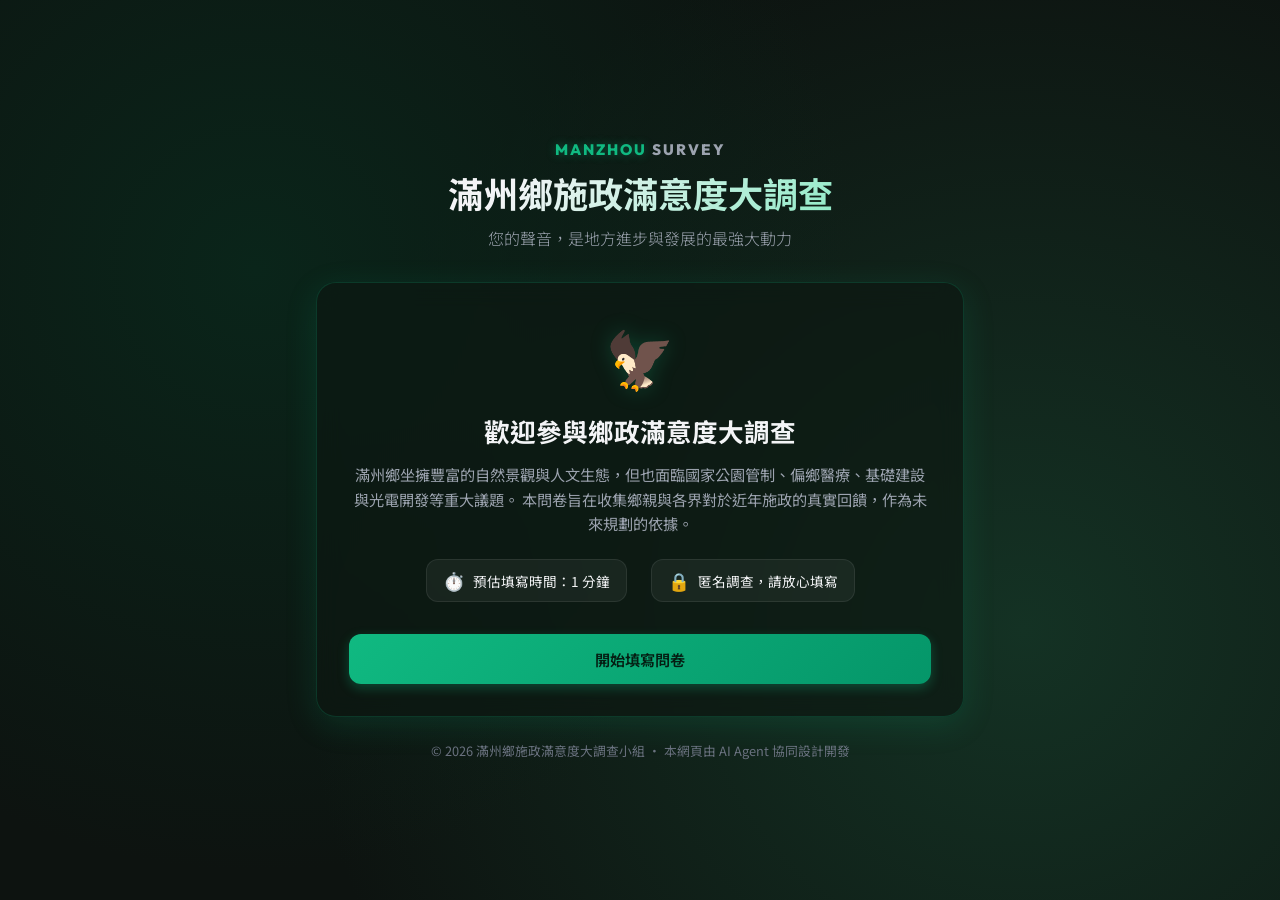
<file: index.html>
<!DOCTYPE html>
<html lang="zh-Hant">
<head>
    <meta charset="UTF-8">
    <meta name="viewport" content="width=device-width, initial-scale=1.0">
    <title>滿州鄉施政滿意度大調查</title>
    <!-- Google Fonts -->
    <link href="https://fonts.googleapis.com/css2?family=Noto+Sans+TC:wght@300;400;500;700&family=Outfit:wght@400;600;800&display=swap" rel="stylesheet">
    <link rel="stylesheet" href="survey.css">
</head>
<body>
    <div class="stars-bg"></div>
    <div class="container">
        <!-- Header -->
        <header>
            <div class="logo">
                <span class="highlight">MANZHOU</span> SURVEY
            </div>
            <h1>滿州鄉施政滿意度大調查</h1>
            <p class="subtitle">您的聲音，是地方進步與發展的最強大動力</p>
        </header>

        <!-- Main Card Container -->
        <main class="card-container">
            <!-- Progress Bar (Hidden on welcome/result pages) -->
            <div class="progress-container" id="progress-container" style="display: none;">
                <div class="progress-bar-track">
                    <div class="progress-bar-fill" id="progress-bar-fill"></div>
                </div>
                <div class="progress-text" id="progress-text">問題 1 / 8</div>
            </div>

            <!-- Card 0: Welcome -->
            <div class="card active" id="card-welcome">
                <div class="card-icon">🦅</div>
                <h2>歡迎參與鄉政滿意度大調查</h2>
                <p class="card-description">
                    滿州鄉坐擁豐富的自然景觀與人文生態，但也面臨國家公園管制、偏鄉醫療、基礎建設與光電開發等重大議題。
                    本問卷旨在收集鄉親與各界對於近年施政的真實回饋，作為未來規劃的依據。
                </p>
                <div class="survey-features">
                    <div class="feature-item">
                        <span class="feature-icon">⏱️</span>
                        <span class="feature-text">預估填寫時間：1 分鐘</span>
                    </div>
                    <div class="feature-item">
                        <span class="feature-icon">🔒</span>
                        <span class="feature-text">匿名調查，請放心填寫</span>
                    </div>
                </div>
                <button class="btn btn-primary" id="btn-start">開始填寫問卷</button>
            </div>
            
            <!-- Card 1: Administration Efficiency -->
            <div class="card" id="card-q1" data-question="1">
                <span class="question-category">🏛️ 行政效能與資訊透明</span>
                <h2>1. 您對滿州鄉公所行政團隊的「服務態度與辦事效率」，以及施政資訊與預算公開透明度是否滿意？</h2>
                <div class="options-group">
                    <button class="option-btn" data-value="5">非常滿意</button>
                    <button class="option-btn" data-value="4">滿意</button>
                    <button class="option-btn" data-value="3">普通</button>
                    <button class="option-btn" data-value="2">不滿意</button>
                    <button class="option-btn" data-value="1">非常不滿意</button>
                </div>
                <div class="card-navigation">
                    <button class="btn btn-secondary btn-prev">上一題</button>
                    <button class="btn btn-primary btn-next" disabled>下一題</button>
                </div>
            </div>

            <!-- Card 2: Healthcare & Long-term Care -->
            <div class="card" id="card-q2" data-question="2">
                <span class="question-category">🏥 醫療資源與長照接送</span>
                <h2>2. 您對鄉內的急診醫療資源、行動巡迴醫療車的普及性，以及長者長照交通接送服務的便利性是否滿意？</h2>
                <div class="options-group">
                    <button class="option-btn" data-value="5">非常滿意</button>
                    <button class="option-btn" data-value="4">滿意</button>
                    <button class="option-btn" data-value="3">普通</button>
                    <button class="option-btn" data-value="2">不滿意</button>
                    <button class="option-btn" data-value="1">非常不滿意</button>
                </div>
                <div class="card-navigation">
                    <button class="btn btn-secondary btn-prev">上一題</button>
                    <button class="btn btn-primary btn-next" disabled>下一題</button>
                </div>
            </div>

            <!-- Card 3: Traffic & Local Roads -->
            <div class="card" id="card-q3" data-question="3">
                <span class="question-category">🛣️ 交通改善與道路維護</span>
                <h2>3. 您對近年聯外道路（如縣道200號拓寬工程）的施工效率、鄉內產業道路修繕及公共路燈照明是否滿意？</h2>
                <div class="options-group">
                    <button class="option-btn" data-value="5">非常滿意</button>
                    <button class="option-btn" data-value="4">滿意</button>
                    <button class="option-btn" data-value="3">普通</button>
                    <button class="option-btn" data-value="2">不滿意</button>
                    <button class="option-btn" data-value="1">非常不滿意</button>
                </div>
                <div class="card-navigation">
                    <button class="btn btn-secondary btn-prev">上一題</button>
                    <button class="btn btn-primary btn-next" disabled>下一題</button>
                </div>
            </div>

            <!-- Card 4: Disaster Prevention & Relocation -->
            <div class="card" id="card-q4" data-question="4">
                <span class="question-category">⛈️ 颱風防災與撤村安置</span>
                <h2>4. 您對颱風防汛期間鄉公所執行的「預防性撤村安全疏散措施」及避難收容所的安置輔導環境是否滿意？</h2>
                <div class="options-group">
                    <button class="option-btn" data-value="5">非常滿意</button>
                    <button class="option-btn" data-value="4">滿意</button>
                    <button class="option-btn" data-value="3">普通</button>
                    <button class="option-btn" data-value="2">不滿意</button>
                    <button class="option-btn" data-value="1">非常不滿意</button>
                </div>
                <div class="card-navigation">
                    <button class="btn btn-secondary btn-prev">上一題</button>
                    <button class="btn btn-primary btn-next" disabled>下一題</button>
                </div>
            </div>

            <!-- Card 5: Kenting National Park -->
            <div class="card" id="card-q5" data-question="5">
                <span class="question-category">🌲 墾丁國家公園管制</span>
                <h2>5. 您對墾丁國家公園在滿州鄉境內的「土地分區管制」及「建築管理限制」等規範是否滿意？</h2>
                <div class="options-group">
                    <button class="option-btn" data-value="5">非常滿意</button>
                    <button class="option-btn" data-value="4">滿意</button>
                    <button class="option-btn" data-value="3">普通</button>
                    <button class="option-btn" data-value="2">不滿意</button>
                    <button class="option-btn" data-value="1">非常不滿意</button>
                </div>
                <div class="card-navigation">
                    <button class="btn btn-secondary btn-prev">上一題</button>
                    <button class="btn btn-primary btn-next" disabled>下一題</button>
                </div>
            </div>

            <!-- Card 6: Jialeshui Scenic Area -->
            <div class="card" id="card-q6" data-question="6">
                <span class="question-category">🌊 佳樂水景區營運</span>
                <h2>6. 您對鄉內指標景點「佳樂水風景區」近年來的硬體設施維護、觀光推廣與委外營運規劃是否滿意？</h2>
                <div class="options-group">
                    <button class="option-btn" data-value="5">非常滿意</button>
                    <button class="option-btn" data-value="4">滿意</button>
                    <button class="option-btn" data-value="3">普通</button>
                    <button class="option-btn" data-value="2">不滿意</button>
                    <button class="option-btn" data-value="1">非常不滿意</button>
                </div>
                <div class="card-navigation">
                    <button class="btn btn-secondary btn-prev">上一題</button>
                    <button class="btn btn-primary btn-next" disabled>下一題</button>
                </div>
            </div>

            <!-- Card 7: Rocket Launch Site - Environment -->
            <div class="card" id="card-q7" data-question="7">
                <span class="question-category">🌌 火箭發射場環境評估</span>
                <h2>7. 您對國家火箭發射場計畫在九棚村設立之「噪音、生態環境衝擊與防護措施」規劃是否滿意？</h2>
                <div class="options-group">
                    <button class="option-btn" data-value="5">非常滿意</button>
                    <button class="option-btn" data-value="4">滿意</button>
                    <button class="option-btn" data-value="3">普通</button>
                    <button class="option-btn" data-value="2">不滿意</button>
                    <button class="option-btn" data-value="1">非常不滿意</button>
                </div>
                <div class="card-navigation">
                    <button class="btn btn-secondary btn-prev">上一題</button>
                    <button class="btn btn-primary btn-next" disabled>下一題</button>
                </div>
            </div>

            <!-- Card 8: Rocket Launch Site - Expectations -->
            <div class="card" id="card-q8" data-question="8">
                <span class="question-category">🚀 火箭發射場發展期待</span>
                <h2>8. 您對國家火箭發射場未來可能帶來的「在地經濟效應、太空觀光推廣、創造青年就業與回饋政策」之看法與效益期待是否滿意？</h2>
                <div class="options-group">
                    <button class="option-btn" data-value="5">非常滿意</button>
                    <button class="option-btn" data-value="4">滿意</button>
                    <button class="option-btn" data-value="3">普通</button>
                    <button class="option-btn" data-value="2">不滿意</button>
                    <button class="option-btn" data-value="1">非常不滿意</button>
                </div>
                <div class="card-navigation">
                    <button class="btn btn-secondary btn-prev">上一題</button>
                    <button class="btn btn-success" id="btn-submit" disabled>送出問卷</button>
                </div>
            </div>

            <!-- Results -->
            <div class="card" id="card-result">
                <div class="result-header">
                    <div class="success-icon">🎉</div>
                    <h2>問卷已成功提交！</h2>
                    <p id="result-subtitle">感謝您的參與，您的回饋已送達後端系統。</p>
                    <div class="admin-badge" id="admin-badge" style="display: none;">🔑 管理員檢視模式</div>
                </div>

                <div id="user-thank-you-msg" class="thank-you-message" style="text-align: center; margin-bottom: 24px; color: var(--text-gray); line-height: 1.6;">
                    <p>您的聲音已被安全記錄。我們將持續彙整鄉民意見，協助滿州鄉在觀光、基礎建設、生態保護及社會福利上持續進步。</p>
                </div>

                <div id="admin-charts-section" style="display: none; text-align: center; margin-top: 24px;">
                    <a href="dashboard.html?admin=manzhou2026" class="btn btn-success" style="width: 100%;">📊 前往數據儀表板查看詳細圖表與總人次</a>
                </div>

                <div class="result-footer">
                    <button class="btn btn-primary" id="btn-restart">重新填寫問卷</button>
                </div>
            </div>
        </main>

        <!-- Footer -->
        <footer>
            &copy; 2026 滿州鄉施政滿意度大調查小組 &bull; 本網頁由 AI Agent 協同設計開發
        </footer>
    </div>

    <script src="survey.js"></script>
</body>
</html>
</file>
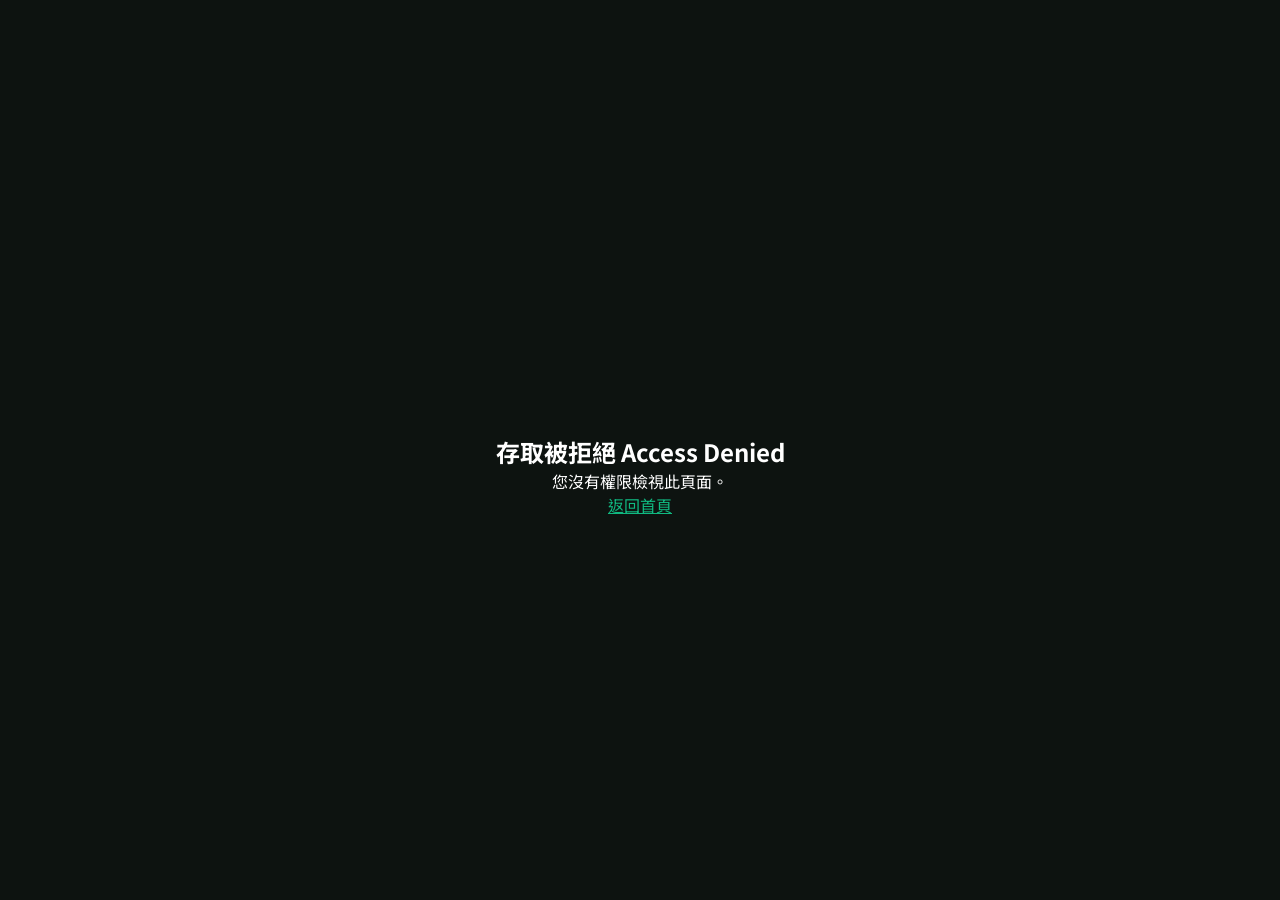
<file: dashboard.html>
<!DOCTYPE html>
<html lang="zh-Hant">
<head>
    <meta charset="UTF-8">
    <meta name="viewport" content="width=device-width, initial-scale=1.0">
    <title>滿州鄉施政滿意度大調查 - 數據儀表板</title>
    <link href="https://fonts.googleapis.com/css2?family=Noto+Sans+TC:wght@300;400;500;700&family=Outfit:wght@400;600;800&display=swap" rel="stylesheet">
    <link rel="stylesheet" href="survey.css">
    <link rel="stylesheet" href="dashboard.css">
</head>
<body>
    <div class="stars-bg"></div>
    <div class="dashboard-container">
        <!-- Header -->
        <header class="dashboard-header">
            <div class="logo">
                <span class="highlight">MANZHOU</span> SURVEY DASHBOARD
            </div>
            <h1>滿意度即時數據中心</h1>
            <p class="subtitle">即時掌握鄉親施政回饋與滿意度分佈</p>
        </header>

        <!-- KPI Cards -->
        <div class="kpi-grid">
            <div class="kpi-card">
                <div class="kpi-icon">👥</div>
                <div class="kpi-title">總填寫人次</div>
                <div class="kpi-value" id="kpi-total-users">--</div>
            </div>
            <div class="kpi-card">
                <div class="kpi-icon">⭐</div>
                <div class="kpi-title">最高滿意度項目</div>
                <div class="kpi-value highlight" id="kpi-highest-cat">--</div>
                <div class="kpi-subtext" id="kpi-highest-score">-- / 5.0</div>
            </div>
            <div class="kpi-card">
                <div class="kpi-icon">💡</div>
                <div class="kpi-title">優先改善項目</div>
                <div class="kpi-value warning" id="kpi-lowest-cat">--</div>
                <div class="kpi-subtext" id="kpi-lowest-score">-- / 5.0</div>
            </div>
        </div>

        <!-- Detailed Distributions (Pie Charts) -->
        <div class="dashboard-section">
            <div class="section-header">
                <h2>📊 個別題目滿意度詳細分佈</h2>
            </div>
            <div class="pie-charts-grid" id="dashboard-pie-grid">
                <!-- Filled by dashboard.js -->
            </div>
        </div>

        <!-- Average Bar Charts -->
        <div class="dashboard-section">
            <div class="section-header">
                <h2>📈 各領域施政平均滿意度比較</h2>
            </div>
            <div class="charts-container" id="dashboard-bar-charts">
                <!-- Filled by dashboard.js -->
            </div>
        </div>

        <!-- Footer actions -->
        <div class="dashboard-footer">
            <a href="index.html" class="btn btn-secondary">返回問卷首頁</a>
        </div>
    </div>

    <script src="dashboard.js"></script>
</body>
</html>
</file>
<file: survey.css>
/* survey.css */

/* Design Tokens */
:root {
    --bg-dark: #0d1310;
    --bg-star-1: #0a251a;
    --bg-star-2: #143224;
    --primary-green: #10b981;
    --primary-hover: #34d399;
    --emerald-dark: #064e3b;
    --emerald-light: #6ee7b7;
    --text-white: #f3f4f6;
    --text-gray: #9ca3af;
    --text-muted: #6b7280;
    --glass-bg: rgba(13, 24, 18, 0.65);
    --glass-border: rgba(16, 185, 129, 0.2);
    --glass-border-focus: rgba(52, 211, 153, 0.45);
    --shadow-glow: 0 8px 32px 0 rgba(16, 185, 129, 0.15);
    --font-heading: 'Outfit', 'Noto Sans TC', sans-serif;
    --font-body: 'Noto Sans TC', sans-serif;
}

/* Base Styles */
* {
    box-sizing: border-box;
    margin: 0;
    padding: 0;
}

body {
    background-color: var(--bg-dark);
    color: var(--text-white);
    font-family: var(--font-body);
    min-height: 100vh;
    display: flex;
    justify-content: center;
    align-items: center;
    position: relative;
    overflow-x: hidden;
}

/* Starry Forest Background */
.stars-bg {
    position: absolute;
    top: 0;
    left: 0;
    width: 100%;
    height: 100%;
    background: radial-gradient(circle at 20% 30%, var(--bg-star-1) 0%, transparent 50%),
                radial-gradient(circle at 80% 70%, var(--bg-star-2) 0%, transparent 60%);
    z-index: -1;
}

/* Container */
.container {
    width: 100%;
    max-width: 680px;
    padding: 24px 16px;
    display: flex;
    flex-direction: column;
    gap: 24px;
}

/* Header */
header {
    text-align: center;
    margin-bottom: 8px;
}

.logo {
    font-family: var(--font-heading);
    font-weight: 800;
    font-size: 0.95rem;
    letter-spacing: 2px;
    color: var(--text-gray);
    margin-bottom: 8px;
}

.logo .highlight {
    color: var(--primary-green);
    text-shadow: 0 0 10px rgba(16, 185, 129, 0.4);
}

header h1 {
    font-family: var(--font-heading);
    font-size: 2.2rem;
    font-weight: 700;
    background: linear-gradient(135deg, var(--text-white) 30%, var(--emerald-light) 100%);
    -webkit-background-clip: text;
    -webkit-text-fill-color: transparent;
    margin-bottom: 8px;
}

.subtitle {
    color: var(--text-gray);
    font-size: 1rem;
    font-weight: 300;
}

/* Card Container */
.card-container {
    background: var(--glass-bg);
    border: 1px solid var(--glass-border);
    backdrop-filter: blur(12px);
    -webkit-backdrop-filter: blur(12px);
    border-radius: 20px;
    padding: 32px;
    box-shadow: var(--shadow-glow);
    min-height: 400px;
    display: flex;
    flex-direction: column;
    justify-content: center;
    position: relative;
    transition: border-color 0.3s ease, box-shadow 0.3s ease;
}

.card-container:hover {
    border-color: rgba(16, 185, 129, 0.3);
}

/* Progress Bar */
.progress-container {
    margin-bottom: 24px;
}

.progress-bar-track {
    height: 6px;
    background-color: rgba(255, 255, 255, 0.1);
    border-radius: 3px;
    overflow: hidden;
    margin-bottom: 8px;
}

.progress-bar-fill {
    height: 100%;
    width: 20%;
    background: linear-gradient(90deg, var(--primary-green), var(--primary-hover));
    border-radius: 3px;
    transition: width 0.4s cubic-bezier(0.25, 1, 0.5, 1);
    box-shadow: 0 0 8px var(--primary-green);
}

.progress-text {
    font-size: 0.85rem;
    color: var(--text-gray);
    text-align: right;
    font-family: var(--font-heading);
    font-weight: 600;
}

/* Cards Switch */
.card {
    display: none;
    opacity: 0;
}

@keyframes slideIn {
    from {
        opacity: 0;
        transform: translateY(20px) scale(0.98);
    }
    to {
        opacity: 1;
        transform: translateY(0) scale(1);
    }
}

.card.active {
    display: flex;
    flex-direction: column;
    animation: slideIn 0.5s forwards cubic-bezier(0.25, 1, 0.5, 1);
}

/* Card Content styling */
.card-icon {
    font-size: 3.5rem;
    text-align: center;
    margin-bottom: 16px;
    filter: drop-shadow(0 0 10px rgba(16, 185, 129, 0.25));
}

.card h2 {
    font-size: 1.35rem;
    font-weight: 500;
    line-height: 1.5;
    margin-bottom: 16px;
    color: var(--text-white);
}

.card-description {
    color: var(--text-gray);
    font-size: 0.95rem;
    line-height: 1.6;
    margin-bottom: 24px;
    text-align: center;
}

.survey-features {
    display: flex;
    justify-content: center;
    gap: 24px;
    margin-bottom: 32px;
    flex-wrap: wrap;
}

.feature-item {
    background: rgba(255, 255, 255, 0.05);
    border: 1px solid rgba(255, 255, 255, 0.08);
    border-radius: 12px;
    padding: 8px 16px;
    display: flex;
    align-items: center;
    gap: 8px;
}

.feature-icon {
    font-size: 1.1rem;
}

.feature-text {
    font-size: 0.85rem;
    color: var(--text-white);
}

.question-category {
    font-family: var(--font-heading);
    font-size: 0.85rem;
    font-weight: 600;
    color: var(--primary-green);
    text-transform: uppercase;
    letter-spacing: 1px;
    margin-bottom: 12px;
}

/* Option Buttons */
.options-group {
    display: flex;
    flex-direction: column;
    gap: 12px;
    margin-bottom: 28px;
}

.option-btn {
    background: rgba(255, 255, 255, 0.04);
    border: 1px solid rgba(255, 255, 255, 0.1);
    color: var(--text-white);
    padding: 16px 20px;
    border-radius: 12px;
    font-size: 1rem;
    font-weight: 400;
    text-align: left;
    cursor: pointer;
    transition: all 0.25s cubic-bezier(0.4, 0, 0.2, 1);
    outline: none;
    position: relative;
    overflow: hidden;
}

.option-btn:hover {
    background: rgba(16, 185, 129, 0.15);
    border-color: var(--glass-border-focus);
    transform: translateX(4px);
}

.option-btn.selected {
    background: linear-gradient(135deg, var(--emerald-dark) 0%, rgba(16, 185, 129, 0.3) 100%);
    border-color: var(--primary-green);
    box-shadow: 0 0 15px rgba(16, 185, 129, 0.2);
    font-weight: 500;
}

/* Action Buttons */
.btn {
    padding: 14px 28px;
    border-radius: 12px;
    font-family: var(--font-heading);
    font-weight: 600;
    font-size: 0.95rem;
    cursor: pointer;
    border: none;
    outline: none;
    transition: all 0.25s ease;
    display: inline-flex;
    justify-content: center;
    align-items: center;
    gap: 8px;
}

.btn:disabled {
    opacity: 0.4;
    cursor: not-allowed;
    pointer-events: none;
}

.btn-primary {
    background: linear-gradient(135deg, var(--primary-green), #059669);
    color: #051e13;
    box-shadow: 0 4px 12px rgba(16, 185, 129, 0.3);
}

.btn-primary:hover {
    background: linear-gradient(135deg, var(--primary-hover), var(--primary-green));
    box-shadow: 0 6px 16px rgba(16, 185, 129, 0.5);
    transform: translateY(-2px);
}

.btn-secondary {
    background: rgba(255, 255, 255, 0.08);
    border: 1px solid rgba(255, 255, 255, 0.1);
    color: var(--text-white);
}

.btn-secondary:hover {
    background: rgba(255, 255, 255, 0.15);
    transform: translateY(-2px);
}

.btn-success {
    background: linear-gradient(135deg, #059669, #047857);
    color: var(--text-white);
    box-shadow: 0 4px 12px rgba(5, 150, 105, 0.3);
}

.btn-success:hover {
    background: linear-gradient(135deg, #34d399, #059669);
    box-shadow: 0 6px 16px rgba(5, 150, 105, 0.5);
    transform: translateY(-2px);
}

.card-navigation {
    display: flex;
    justify-content: space-between;
    align-items: center;
    margin-top: 12px;
}

/* Welcome Page Specific */
#card-welcome {
    align-items: center;
}

#card-welcome h2 {
    font-size: 1.6rem;
    font-weight: 700;
    margin-bottom: 12px;
    text-align: center;
}

#btn-start {
    width: 100%;
}

/* Result Page Styles */
.result-header {
    text-align: center;
    margin-bottom: 28px;
}

.success-icon {
    font-size: 3rem;
    margin-bottom: 12px;
    animation: bounce 1s infinite alternate;
}

@keyframes bounce {
    from { transform: translateY(0); }
    to { transform: translateY(-10px); }
}

.result-header h2 {
    font-size: 1.6rem;
    font-weight: 700;
    color: var(--primary-hover);
    margin-bottom: 8px;
}

.result-header p {
    color: var(--text-gray);
    font-size: 0.95rem;
}

.chart-section {
    background: rgba(255, 255, 255, 0.03);
    border: 1px solid rgba(255, 255, 255, 0.05);
    border-radius: 16px;
    padding: 20px;
    margin-bottom: 20px;
}

.chart-section h3 {
    font-size: 1rem;
    font-weight: 600;
    color: var(--emerald-light);
    margin-bottom: 16px;
    border-left: 3px solid var(--primary-green);
    padding-left: 8px;
}

/* Bar Charts */
.charts-container {
    display: flex;
    flex-direction: column;
    gap: 16px;
}

.chart-item {
    display: flex;
    flex-direction: column;
    gap: 6px;
}

.chart-item-header {
    display: flex;
    justify-content: space-between;
    font-size: 0.85rem;
}

.chart-label {
    color: var(--text-white);
    font-weight: 500;
}

.chart-value {
    color: var(--primary-hover);
    font-weight: 600;
    font-family: var(--font-heading);
}

.bar-track {
    height: 8px;
    background: rgba(255, 255, 255, 0.08);
    border-radius: 4px;
    overflow: hidden;
}

.bar-fill {
    height: 100%;
    background: linear-gradient(90deg, var(--emerald-dark), var(--primary-green));
    border-radius: 4px;
    width: 0%; /* Animates via JS */
    transition: width 1s ease-out;
}

/* Pie Chart using conic-gradient */
.pie-charts-grid {
    display: grid;
    grid-template-columns: repeat(auto-fit, minmax(280px, 1fr));
    gap: 24px;
}

.question-pie-container {
    background: rgba(255, 255, 255, 0.02);
    border: 1px solid rgba(255, 255, 255, 0.05);
    border-radius: 12px;
    padding: 16px;
    display: flex;
    flex-direction: column;
    align-items: center;
    gap: 16px;
}

.question-pie-title {
    font-size: 0.9rem;
    color: var(--primary-green);
    font-weight: 600;
    text-align: center;
    width: 100%;
    margin-bottom: 4px;
    line-height: 1.4;
}

.pie-chart-wrapper {
    display: flex;
    align-items: center;
    justify-content: center;
    gap: 20px;
    flex-wrap: wrap;
    width: 100%;
}

.pie-chart {
    width: 110px;
    height: 110px;
    border-radius: 50%;
    border: 2px solid rgba(255, 255, 255, 0.1);
    background: conic-gradient(var(--pie-segments, var(--bg-dark) 0% 100%));
    box-shadow: 0 0 16px rgba(16, 185, 129, 0.15);
    flex-shrink: 0;
}

.chart-legend {
    display: flex;
    flex-direction: column;
    gap: 8px;
}

.legend-item {
    display: flex;
    align-items: center;
    gap: 8px;
    font-size: 0.85rem;
}

.legend-color {
    width: 12px;
    height: 12px;
    border-radius: 3px;
}

.legend-label {
    color: var(--text-gray);
}

.legend-percent {
    color: var(--text-white);
    font-weight: 600;
    font-family: var(--font-heading);
}

.result-footer {
    margin-top: 8px;
    text-align: center;
}

#btn-restart {
    width: 100%;
}

.admin-badge {
    display: inline-block;
    background-color: rgba(16, 185, 129, 0.15);
    border: 1px solid var(--primary-green);
    color: var(--primary-hover);
    padding: 6px 12px;
    border-radius: 20px;
    font-size: 0.8rem;
    font-weight: 600;
    margin-top: 12px;
    box-shadow: 0 0 10px rgba(16, 185, 129, 0.2);
}

/* Footer Styling */
footer {
    text-align: center;
    font-size: 0.8rem;
    color: var(--text-muted);
}

/* Responsive Styles */
@media (max-width: 480px) {
    header h1 {
        font-size: 1.8rem;
    }
    
    .card-container {
        padding: 20px;
    }
    
    .btn {
        padding: 12px 20px;
        font-size: 0.85rem;
    }
    
    .pie-chart-wrapper {
        flex-direction: column;
        gap: 16px;
    }
}
</file>
<file: dashboard.css>
/* dashboard.css */

.dashboard-container {
    width: 100%;
    max-width: 1100px;
    padding: 32px 20px;
    display: flex;
    flex-direction: column;
    gap: 32px;
    margin: 0 auto;
}

.dashboard-header {
    text-align: center;
    margin-bottom: 8px;
}

/* KPI Grid */
.kpi-grid {
    display: grid;
    grid-template-columns: repeat(auto-fit, minmax(280px, 1fr));
    gap: 24px;
}

.kpi-card {
    background: var(--glass-bg);
    border: 1px solid var(--glass-border);
    backdrop-filter: blur(12px);
    -webkit-backdrop-filter: blur(12px);
    border-radius: 20px;
    padding: 24px;
    display: flex;
    flex-direction: column;
    align-items: center;
    text-align: center;
    box-shadow: var(--shadow-glow);
    transition: transform 0.3s ease;
}

.kpi-card:hover {
    transform: translateY(-5px);
    border-color: rgba(16, 185, 129, 0.4);
}

.kpi-icon {
    font-size: 2.5rem;
    margin-bottom: 12px;
}

.kpi-title {
    color: var(--text-gray);
    font-size: 0.95rem;
    font-weight: 500;
    margin-bottom: 8px;
    text-transform: uppercase;
    letter-spacing: 1px;
}

.kpi-value {
    font-size: 2.4rem;
    font-weight: 800;
    font-family: var(--font-heading);
    color: var(--text-white);
    margin-bottom: 4px;
}

.kpi-value.highlight {
    color: var(--emerald-light);
}

.kpi-value.warning {
    color: #f59e0b;
}

.kpi-subtext {
    font-size: 0.9rem;
    color: var(--text-muted);
}

/* Dashboard Sections */
.dashboard-section {
    background: var(--glass-bg);
    border: 1px solid rgba(255, 255, 255, 0.05);
    border-radius: 20px;
    padding: 32px;
    backdrop-filter: blur(12px);
}

.section-header h2 {
    font-size: 1.3rem;
    font-weight: 600;
    color: var(--text-white);
    margin-bottom: 24px;
    border-left: 4px solid var(--primary-green);
    padding-left: 12px;
}

.dashboard-footer {
    display: flex;
    justify-content: center;
    margin-top: 16px;
}

/* Responsive Overrides */
@media (max-width: 768px) {
    .dashboard-container {
        padding: 20px 16px;
    }
    .kpi-card {
        padding: 20px;
    }
    .dashboard-section {
        padding: 24px 16px;
    }
}
</file>
